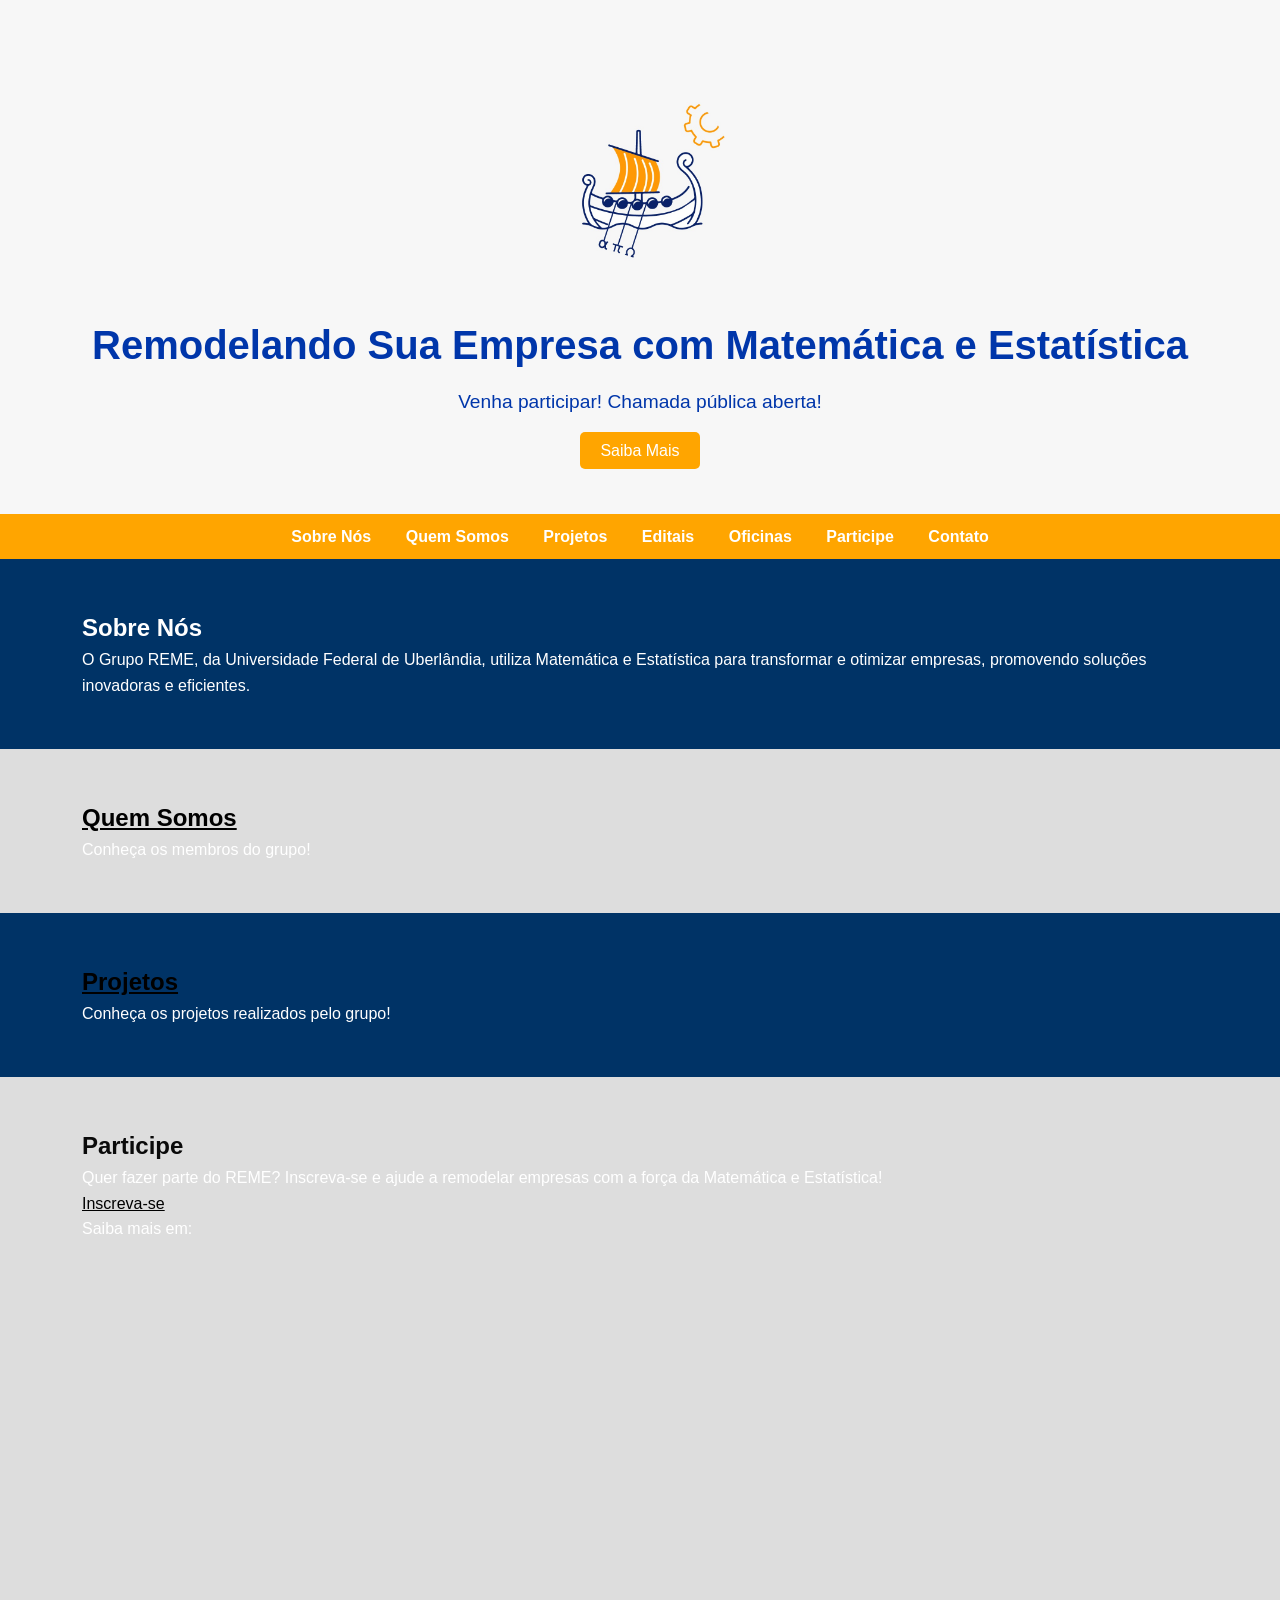
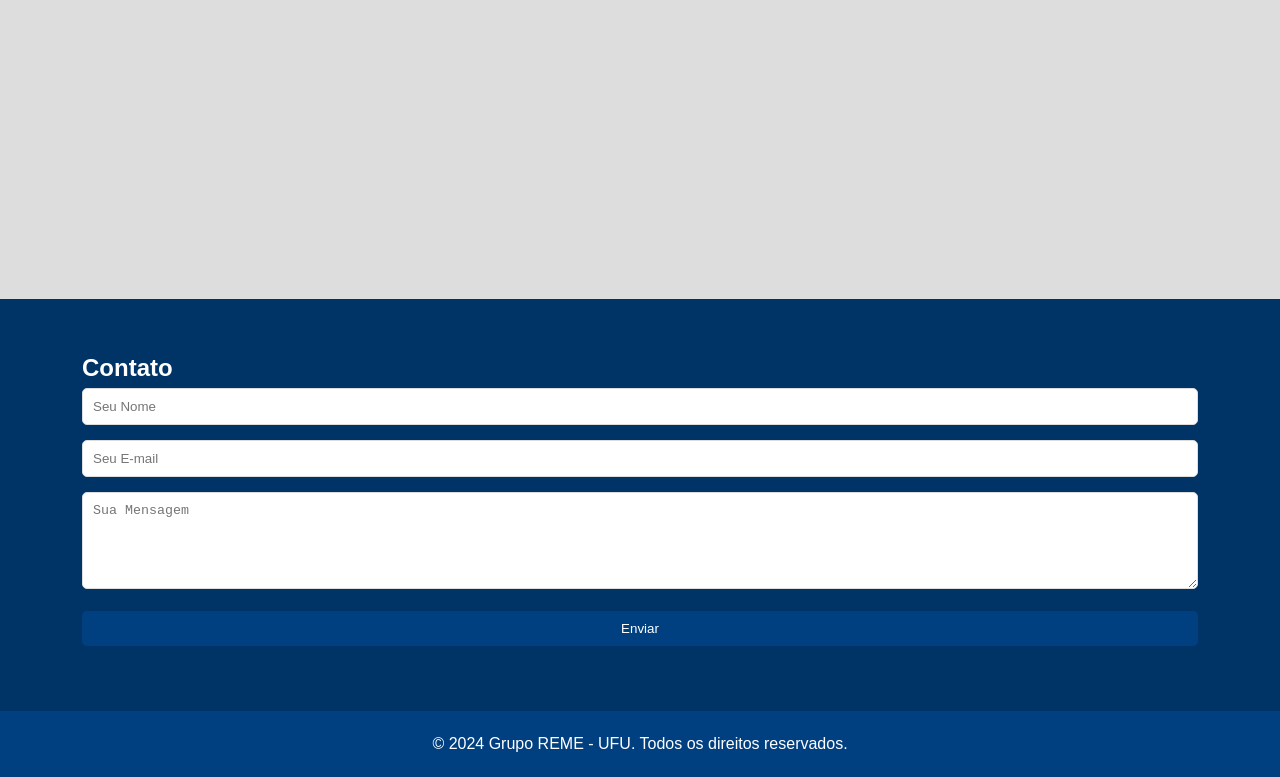
<file: index.html>
<!DOCTYPE html>
<html lang="pt-BR">
<head>
    <meta charset="UTF-8">
    <meta name="viewport" content="width=device-width, initial-scale=1.0">
    <title>Grupo REME - UFU</title>
    <link rel="stylesheet" href="css/styles.css">
</head>
<body>
    <header class="hero">
        <div class="container">
            <img src="logo.jpeg" alt="Logo do Grupo REME" class="logo">
            <h1>Remodelando Sua Empresa com Matemática e Estatística</h1>
            <p>Venha participar! Chamada pública aberta!</p>
            <a href="#sobre" class="btn">Saiba Mais</a>
        </div>
    </header>

    <nav class="navbar">
        <ul>
            <li><a href="#sobre">Sobre Nós</a></li>
            <li><a href="quemsomos.html">Quem Somos</a></li>
            <li><a href="projetos.html">Projetos</a></li>
            <li><a href="editais.html">Editais</a></li>
            <li><a href="oficinas.html">Oficinas</a></li>
            <li><a href="#participe">Participe</a></li>
            <li><a href="#contato">Contato</a></li>
        </ul>
    </nav>

    <main>
        <section id="sobre" class="section">
            <div class="container">
                <h2>Sobre Nós</h2>
                <p>O Grupo REME, da Universidade Federal de Uberlândia, utiliza Matemática e Estatística para transformar e otimizar empresas, promovendo soluções inovadoras e eficientes.</p>
            </div>
        </section>

        <section id="QuemSomos" class="section bg-light">
            <div class="container">
                <h2><a href ="quemsomos.html" class="btn">Quem Somos</a></h2>
                <p>Conheça os membros do grupo!</p>
            </div>
        </section>

        <section id="projetos" class="section">
            <div class="container">
                <h2><a href="projetos.html">Projetos</a></h2>
                <p>Conheça os projetos realizados pelo grupo!</p>
            </div>
        </section>

        <section id="participe" class="section bg-light">
            <div class="container">
                <h2>Participe</h2>
                <p>Quer fazer parte do REME? Inscreva-se e ajude a remodelar empresas com a força da Matemática e Estatística!</p>
                <a href="https://www.ime.ufu.br/acontece/2024-09-chamada-publica-convite-para-captacao-de-parcerias-para-a-realizacao-das-acoes-do"     
                class="btn">Inscreva-se</a>
                <p>Saiba mais em:</p>
                <p><iframe src="https://heyzine.com/flip-book/81f67f6c1c.html"></iframe></p>
            </div>
        </section>

        <section id="contato" class="section">
            <div class="container">
                <h2>Contato</h2>
                <form action="#" method="post" class="form">
                    <input type="text" name="nome" placeholder="Seu Nome" required>
                    <input type="email" name="email" placeholder="Seu E-mail" required>
                    <textarea name="mensagem" rows="5" placeholder="Sua Mensagem" required></textarea>
                    <button type="submit" class="btn">Enviar</button>
                </form>
            </div>
        </section>
    </main>

    <footer class="footer">
        <p>&copy; 2024 Grupo REME - UFU. Todos os direitos reservados.</p>
    </footer>
</body>
</html>
</file>
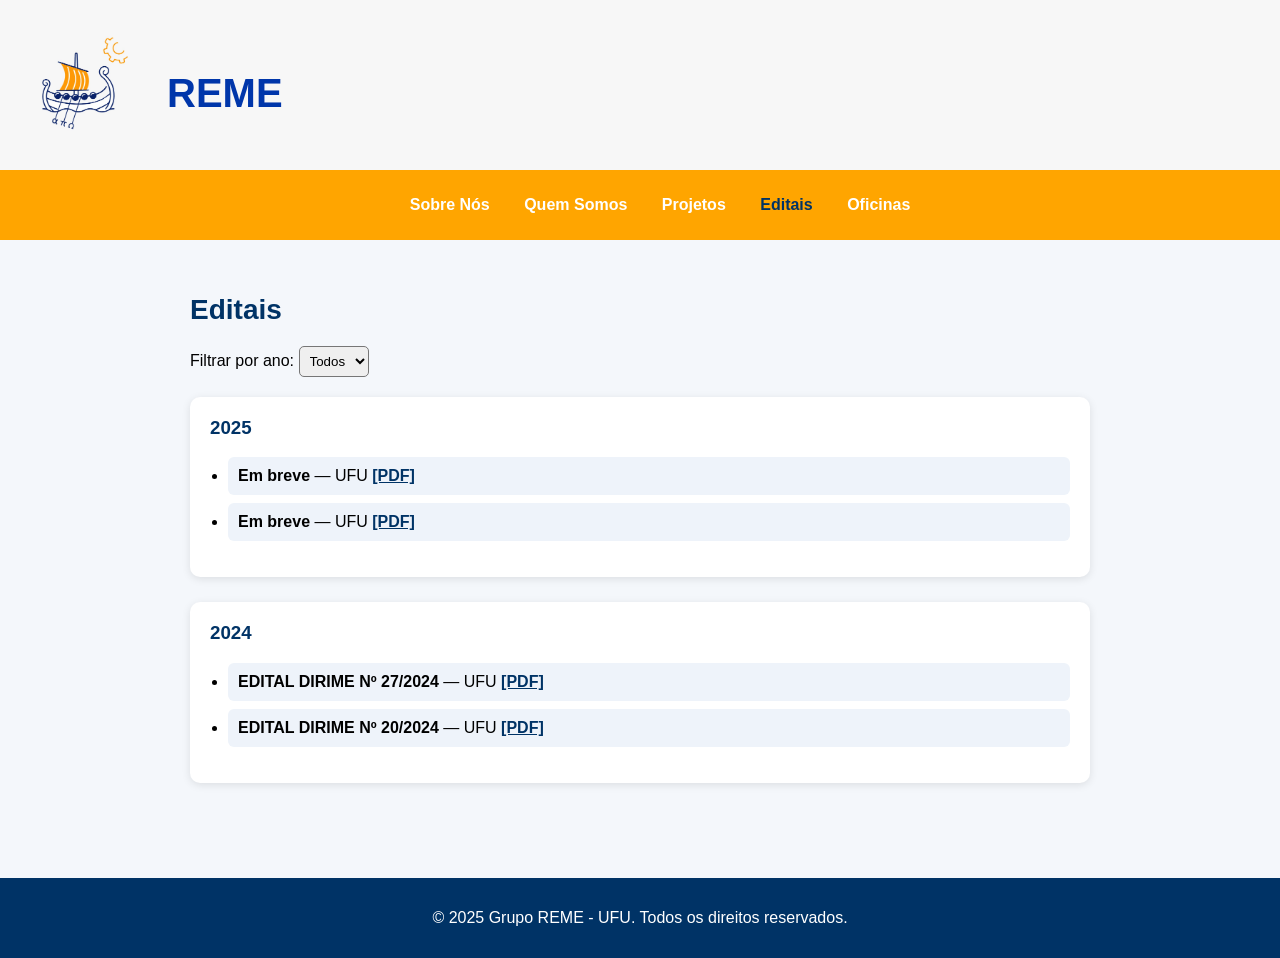
<file: editais.html>
<!DOCTYPE html>
<html lang="pt-BR">
<head>
    <meta charset="UTF-8">
    <meta name="viewport" content="width=device-width, initial-scale=1.0">
    <title>Editais</title>
    <link rel="stylesheet" href="css/style-editais.css">
</head>
<body>
    <header class="hero">
        <div class="container">
            <img src="logo.jpeg" alt="Logo do Grupo REME" class="logo">
            <div>
                <h1>REME</h1>
            </div>
        </div>
    </header>

    
    <nav class="navbar">
        <ul>
            <li><a href="index.html">Sobre Nós</a></li>         <!-- arquivo separado -->
            <li><a href="quemsomos.html">Quem Somos</a></li>
            <li><a href="projetos.html" >Projetos</a></li>
            <li><a href="editais.html"style="color:#003366;">Editais</a></li>
            <li><a href="oficinas.html">Oficinas</a></li>
        </ul>
    </nav>

    <!-- MAIN -->
    <main class="content">

        <h2 class="section-title">Editais</h2>

        <!-- FILTRO -->
        <div class="filter-box">
            <label>Filtrar por ano:</label>
            <select id="filter-year">
                <option value="all">Todos</option>
                <option value="2025">2025</option>
                <option value="2024">2024</option>
            </select>
        </div>

        <div class="editais-container">

            <!-- 2025 -->
            <div class="year-block">
                <h3 class="year">2025</h3>
                <ul class="edital-list">
                    <li class="edital-card">
                        <strong>Em breve</strong> — UFU  
                        <a href="pdfs/artigo_2025.pdf" target="_blank">[PDF]</a>
                    </li>

                    <li class="edital-card">
                        <strong>Em breve</strong> — UFU  
                        <a href="pdfs/artigo_2025.pdf" target="_blank">[PDF]</a>
                    </li>
                </ul>
            </div>

            <!-- 2024 -->
            <div class="year-block">
                <h3 class="year">2024</h3>
                <ul class="edital-list">
                    <li class="edital-card">
                        <strong>EDITAL DIRIME Nº 27/2024</strong> — UFU  
                        <a href="pdfs/SEI_5977144_Edital_27.pdf" target="_blank">[PDF]</a>
                    </li>

                    <li class="edital-card">
                        <strong>EDITAL DIRIME Nº 20/2024</strong> — UFU  
                        <a href="pdfs/sei_5659221_edital_20.pdf" target="_blank">[PDF]</a>
                    </li>
                </ul>
            </div>

        </div>
    </main>

    <!-- FOOTER -->
    <footer class="footer">
        <p>&copy; 2025 Grupo REME - UFU. Todos os direitos reservados.</p>
    </footer>


    <!-- SCRIPT DO FILTRO -->
    <script>
        document.getElementById('filter-year').addEventListener('change', function() {
            const year = this.value;
            const blocks = document.querySelectorAll('.year-block');

            blocks.forEach(block => {
                const blockYear = block.querySelector('.year').textContent.trim();
                block.style.display = (year === "all" || year === blockYear) ? "block" : "none";
            });
        });
    </script>

</body>
</html>
</file>
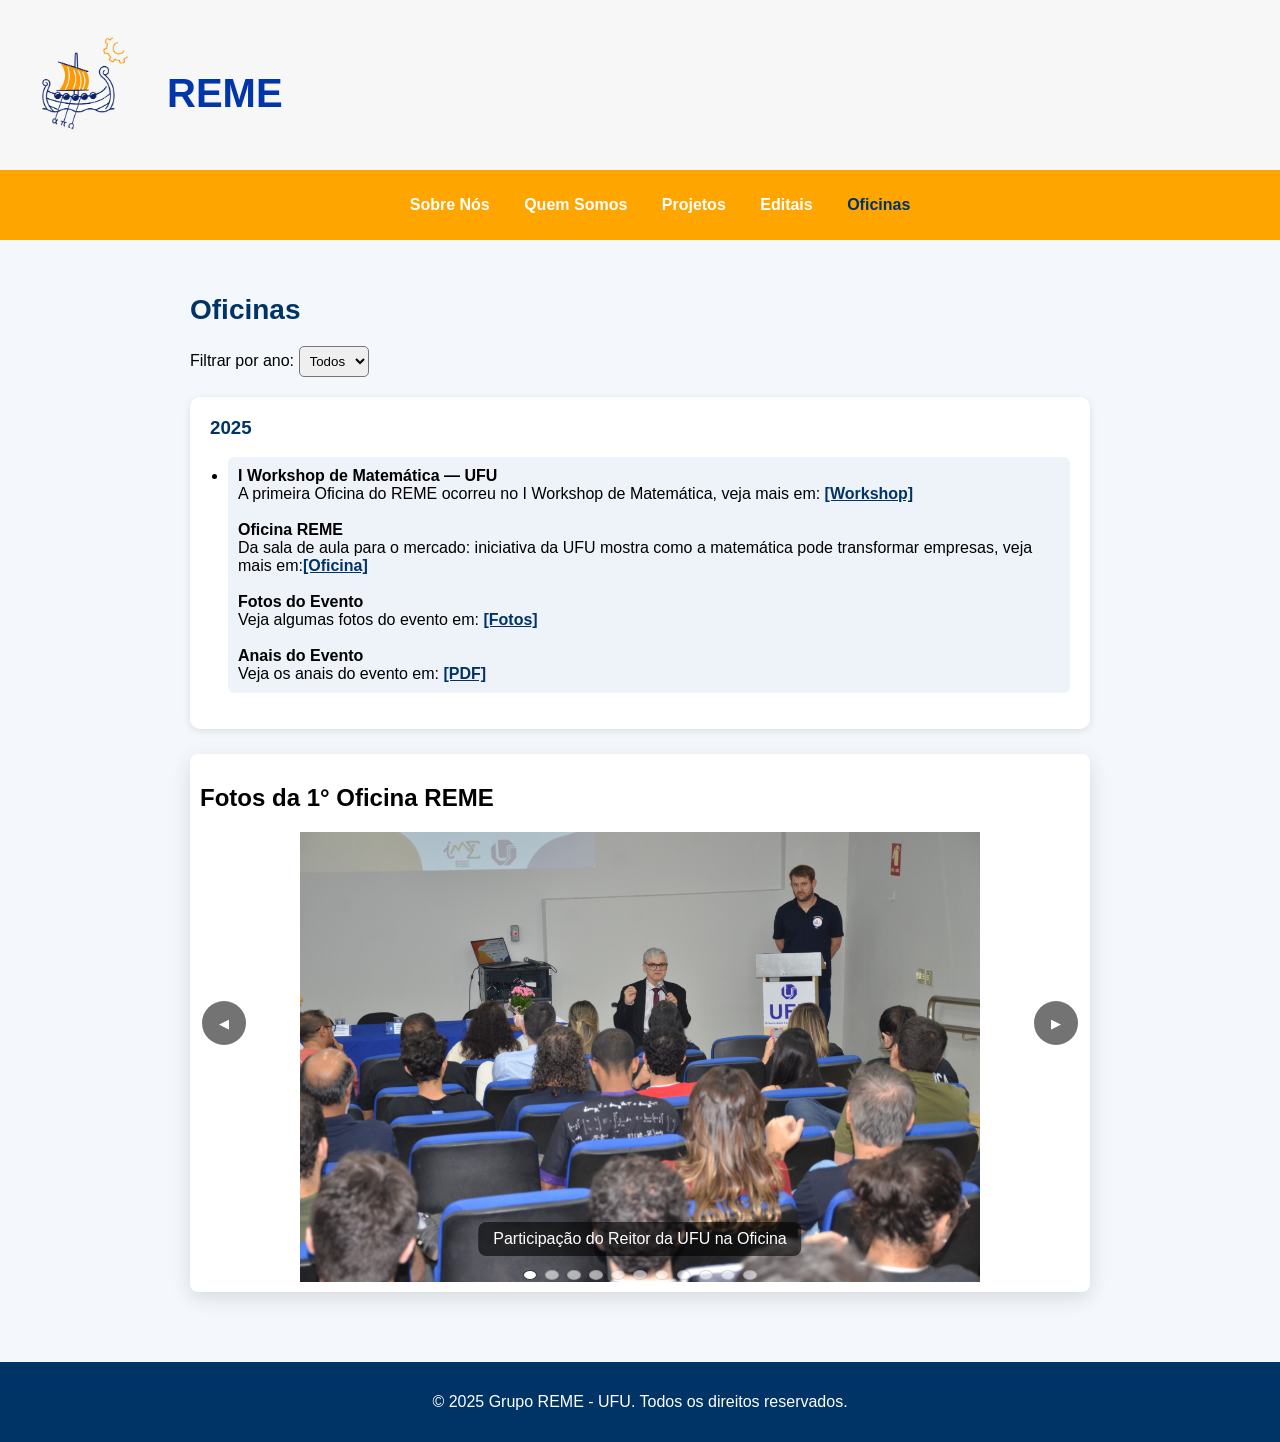
<file: oficinas.html>
<!DOCTYPE html>
<html lang="pt-BR">
<head>
    <meta charset="UTF-8">
    <meta name="viewport" content="width=device-width, initial-scale=1.0">
    <title>Editais</title>
    <link rel="stylesheet" href="css/style-editais.css">
</head>
<body>
    <header class="hero">
        <div class="container">
            <img src="logo.jpeg" alt="Logo do Grupo REME" class="logo">
            <div>
                <h1>REME</h1>
            </div>
        </div>
    </header>

    
    <nav class="navbar">
        <ul>
            <li><a href="index.html">Sobre Nós</a></li>         <!-- arquivo separado -->
            <li><a href="quemsomos.html">Quem Somos</a></li>
            <li><a href="projetos.html" >Projetos</a></li>
            <li><a href="editais.html">Editais</a></li>
            <li><a href="oficinas.html"style="color:#003366;">Oficinas</a></li>
        </ul>
    </nav>

    <!-- MAIN -->
    <main class="content">

        <h2 class="section-title">Oficinas</h2>

        <!-- FILTRO -->
        <div class="filter-box">
            <label>Filtrar por ano:</label>
            <select id="filter-year">
                <option value="all">Todos</option>
                <option value="2025">2025</option>
                <option value="2024">2024</option>
            </select>
        </div>

        <div class="editais-container">

            <!-- 2025 -->
            <div class="year-block">
                <h3 class="year">2025</h3>
                <ul class="edital-list">
                    <li class="edital-card">
                        <strong>I Workshop de Matemática — UFU</strong><br>
                        A primeira Oficina do REME ocorreu no I Workshop de Matemática, veja mais em: <a href="https://eventos.ufu.br/ime/wm" target="_blank">[Workshop]</a><br><br>
                        <strong>Oficina REME</strong> <br>
                        Da sala de aula para o mercado: iniciativa da UFU mostra como a matemática pode transformar empresas, veja mais em:<a href="https://comunica.ufu.br/noticias/2025/08/da-sala-de-aula-para-o-mercado-iniciativa-da-ufu-mostra-como-matematica-pode">[Oficina]
                        </a> <br><br>
                        <strong>Fotos do Evento</strong><br>
                        Veja algumas fotos do evento em: <a href="https://comunica.ufu.br/ufu-em-imagens/2025/08/1deg-workshop-de-matematica-da-ufu">[Fotos]</a> <br><br>
                        <strong>Anais do Evento</strong><br>
                        Veja os anais do evento em: <a href="pdfs/anais_workshop_matematica_2025.pdf" target="_blank">[PDF]</a>
                    </li>

                    <!-- <li class="edital-card">
                        <strong>Em breve</strong> — UFU  
                        <a href="pdfs/artigo_2025.pdf" target="_blank">[PDF]</a>
                    </li> -->
                </ul>
            </div>

            <!-- 2024 -->
            <!-- <div class="year-block">
                <h3 class="year">2024</h3>
                <ul class="edital-list">
                    <li class="edital-card">
                        <strong>Em breve</strong> — UFU  
                        <a href="pdfs/artigo_2025.pdf" target="_blank">[PDF]</a>
                    </li>

                    <li class="edital-card">
                        <strong>Em breve</strong> — UFU  
                        <a href="pdfs/artigo_2025.pdf" target="_blank">[PDF]</a>
                    </li>
                </ul>
            </div> -->

            <div class="carousel" id="carousel">
            <h2>Fotos da 1° Oficina REME</h2>
        <div class="slides" id="slides">
            <!-- Troque as imagens abaixo pelos seus arquivos -->
            <div class="slide"><img src="imgworkshop/DSC_5380.JPG" alt="Imagem 3"><p class="caption">Participação do Reitor da UFU na Oficina</p></div>
            <div class="slide"><img src="imgworkshop/DSC_5383.JPG" alt="Imagem 4"><p class="caption">Apresentação do desafio para os participantes</p></div>
            <div class="slide"><img src="imgworkshop/DSC_5388.JPG" alt="Imagem 1"><p class="caption">Alguns membros da banca avaliadora da 1° etapa do desafio</p></div>
            <div class="slide"><img src="imgworkshop/DSC_5403.JPG" alt="Imagem 2"><p class="caption">Dupla "Vai com Bayer" qualificada para as finais</p></div>
            <div class="slide"><img src="imgworkshop/DSC_5408.JPG" alt="Imagem 5"><p class="caption">Dupla "Deep Layer" qualificada para as finais</p></div>
            <div class="slide"><img src="imgworkshop/DSC_5437.JPG" alt="Imagem 6"><p class="caption">Dupla "" qualificada para as finais</p></div>
            <div class="slide"><img src="imgworkshop/DSC_5410.JPG" alt="Imagem 7"><p class="caption">Apresentação da dupla "" nas finais</p></div>
            <div class="slide"><img src="imgworkshop/DSC_5407.JPG" alt="Imagem 8"><p class="caption">Apresentação da dupla "Deep Layer" nas finais</p></div>
            <div class="slide"><img src="imgworkshop/DSC_5443.JPG" alt="Imagem 9"><p class="caption">Apresentação da dupla "" nas finais</p></div>
            <div class="slide"><img src="imgworkshop/DSC_5447.JPG" alt="Imagem 10"><p class="caption">Menbros da banca avaliadora da etapa final</p></div>
            <div class="slide"><img src="imgworkshop/fotoVictorFernanda.jfif" alt="Imagem 11"><p class="caption">Dupla vencedora da 1ª Oficina REME 2025</p></div>
        </div>

        <button class="btn btn-left" id="prev" aria-label="Anterior">◀</button>
        <button class="btn btn-right" id="next" aria-label="Próximo">▶</button>

        <div class="dots" id="dots"></div>
        </div>

        </div>

        
    </main>

    <!-- FOOTER -->
    <footer class="footer">
        <p>&copy; 2025 Grupo REME - UFU. Todos os direitos reservados.</p>
    </footer>


    <!-- SCRIPT DO FILTRO -->
    <script>
        document.getElementById('filter-year').addEventListener('change', function() {
            const year = this.value;
            const blocks = document.querySelectorAll('.year-block');

            blocks.forEach(block => {
                const blockYear = block.querySelector('.year').textContent.trim();
                block.style.display = (year === "all" || year === blockYear) ? "block" : "none";
            });
        });
    </script>
    
    <!-- SCRIPT DO CARROSSEL -->
     <script>
        (function(){
        const slidesEl = document.getElementById('slides');
        const slides = Array.from(slidesEl.querySelectorAll('.slide'));
        const prevBtn = document.getElementById('prev');
        const nextBtn = document.getElementById('next');
        const dotsContainer = document.getElementById('dots');
        let index = 0;
        const total = slides.length;

        // criar dots
        const dots = [];
        for(let i=0;i<total;i++){
            const d = document.createElement('button');
            d.className = 'dot';
            d.setAttribute('aria-label','Ir para slide ' + (i+1));
            d.addEventListener('click', ()=> goTo(i));
            dotsContainer.appendChild(d);
            dots.push(d);
        }

        function update(){
            slidesEl.style.transform = `translateX(-${index * 100}%)`;
            dots.forEach((d,i)=> d.classList.toggle('active', i===index));
        }

        function next(){
            index = (index + 1) % total;
            update();
        }
        function prev(){
            index = (index - 1 + total) % total;
            update();
        }
        function goTo(i){
            index = ((i % total)+total)%total;
            update();
        }

        // eventos
        nextBtn.addEventListener('click', next);
        prevBtn.addEventListener('click', prev);

        // teclas ← e →
        document.addEventListener('keydown', (e)=>{
            if(e.key === 'ArrowLeft') prev();
            if(e.key === 'ArrowRight') next();
        });

        // opcional: autoplay (comente se não quiser)
        let autoplayInterval = null;
        function startAutoplay(){
            autoplayInterval = setInterval(next, 10000); // muda a cada 4s
        }
        function stopAutoplay(){
            clearInterval(autoplayInterval);
            autoplayInterval = null;
        }
        // começa autoplay e pausa ao passar mouse
        startAutoplay();
        const carousel = document.getElementById('carousel');
        carousel.addEventListener('mouseenter', stopAutoplay);
        carousel.addEventListener('mouseleave', startAutoplay);

        // inicializa
        update();

        // (Opcional) suporte a swipe em telas touch:
        let startX = 0;
        slidesEl.addEventListener('touchstart', e => startX = e.touches[0].clientX);
        slidesEl.addEventListener('touchend', e => {
            const dx = e.changedTouches[0].clientX - startX;
            if(Math.abs(dx) > 40) dx < 0 ? next() : prev();
        });

        })();
        </script>

</body>
</html>
</file>
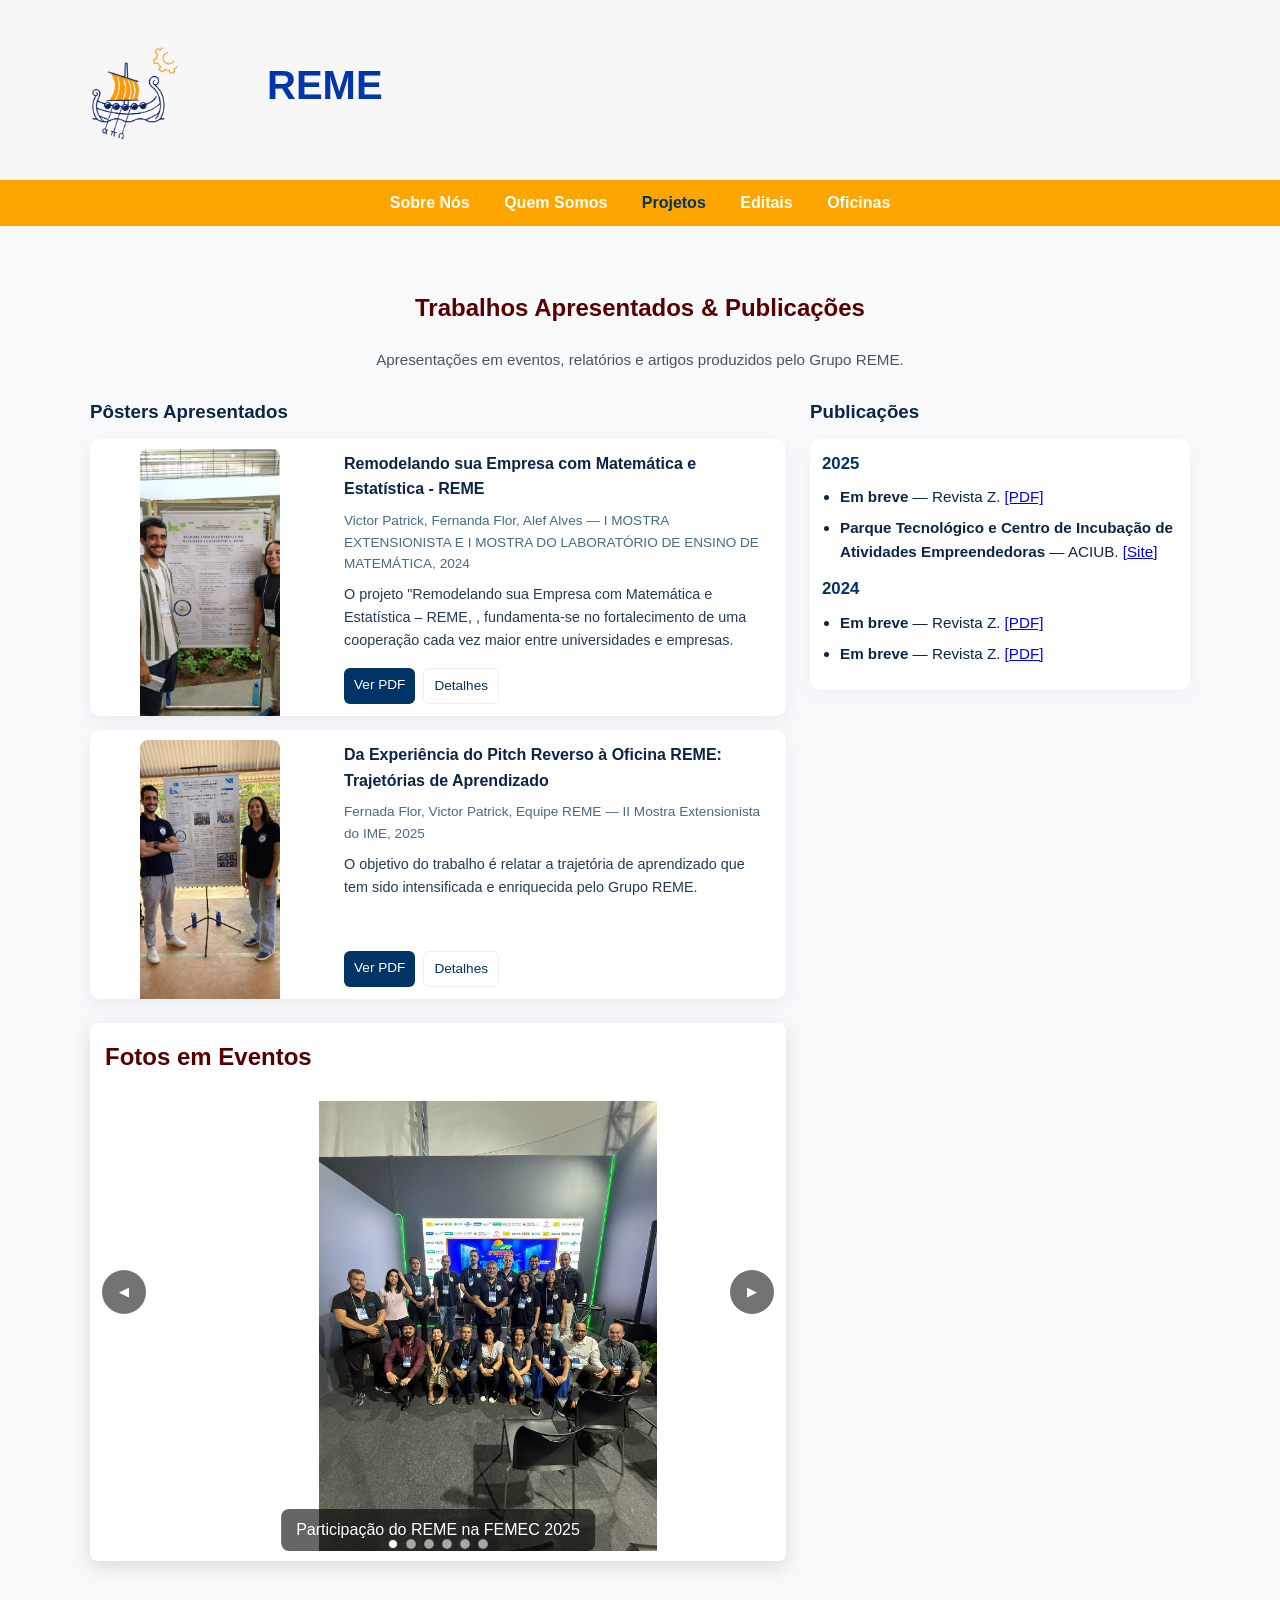
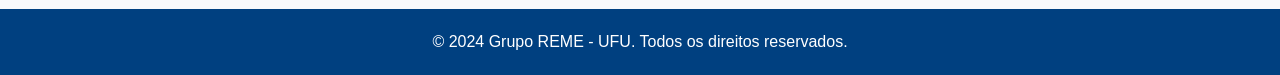
<file: projetos.html>
<!DOCTYPE html>
<html lang="pt-BR">
<head>
    <meta charset="UTF-8">
    <meta name="viewport" content="width=device-width, initial-scale=1.0">
    <title>Quem Somos</title>
    <link rel="stylesheet" href="css/styleprojetos.css">
</head>
<body>
    <header class="hero">
        <div class="container">
            <img src="logo.jpeg" alt="Logo do Grupo REME" class="logo">
            <div>
                <h1>REME</h1>
            </div>
        </div>
    </header>

    
    <nav class="navbar">
        <ul>
            <li><a href="index.html">Sobre Nós</a></li>         <!-- arquivo separado -->
            <li><a href="quemsomos.html">Quem Somos</a></li>
            <li><a href="projetos.html" style="color:#003366;">Projetos</a></li>
            <li><a href="editais.html">Editais</a></li>
            <li><a href="oficinas.html">Oficinas</a></li>
        </ul>
    </nav


    <main>
        <!-- Seção: Trabalhos Apresentados & Publicações -->
        <section id="publicacoes" class="section-publicacoes">
        <div class="container">
            <header class="section-header">
            <h2>Trabalhos Apresentados & Publicações</h2>
            <p class="subtitle">Apresentações em eventos, relatórios e artigos produzidos pelo Grupo REME.</p>
            </header>

            <div class="pub-grid">
            <!-- Coluna 1: Trabalhos apresentados (cards) -->
            <div class="pub-col">
                <h3>Pôsters Apresentados</h3>
                <div class="cards">
                <!-- Exemplo de card (repita para cada trabalho) -->
                <article class="card">
                    <img src="img/poster1.jpeg" alt="thumb" class="card-thumb">
                    <div class="card-body">
                    <h4 class="card-title">Remodelando sua Empresa com Matemática e Estatística - REME</h4>
                    <p class="card-meta">Victor Patrick, Fernanda Flor, Alef Alves — I MOSTRA EXTENSIONISTA E I MOSTRA DO LABORATÓRIO DE ENSINO DE MATEMÁTICA, 2024</p>
                    <p class="card-desc">O projeto "Remodelando sua Empresa com Matemática e Estatística – REME, , fundamenta-se no fortalecimento de uma cooperação cada vez maior entre
                    universidades e empresas.</p>
                    <div class="card-actions">
                        <a class="btn-small" href="pdfs/reme1.pdf" target="_blank" rel="noopener">Ver PDF</a>
                        <a class="btn-small ghost" href="https://eventos.ufu.br/ime/extensaolemime/2024/12">Detalhes</a>
                    </div>
                    </div>
                </article>

                <article class="card">
                    <img src="img/poster2.jpeg" alt="thumb" class="card-thumb">
                    <div class="card-body">
                    <h4 class="card-title">Da Experiência do Pitch Reverso à Oficina REME:
                    Trajetórias de Aprendizado</h4>
                    <p class="card-meta">Fernada Flor, Victor Patrick, Equipe REME — II Mostra Extensionista do IME, 2025</p>
                    <p class="card-desc">O objetivo do trabalho é relatar a
                    trajetória de aprendizado que tem sido intensificada e enriquecida pelo Grupo REME.</p>
                    <div class="card-actions">
                        <a class="btn-small" href="pdfs/reme2.pdf" target="_blank" rel="noopener">Ver PDF</a>
                        <a class="btn-small ghost" href="https://eventos.ufu.br/mostraextensaoime">Detalhes</a>
                    </div>
                    </div>
                </article>

                <!-- adicione mais cards conforme necessário -->
                </div>
            </div>

            <!-- Coluna 2: Publicações / lista por ano -->
            <div class="pub-col">
                <h3>Publicações</h3>

                <div class="pub-list">
                <div class="year-block">
                    <h4 class="year">2025</h4>
                    <ul>
                    <li>
                        <strong>Em breve</strong> — Revista Z. 
                        <a href="pdfs/artigo_2025.pdf" target="_blank" rel="noopener">[PDF]</a>
                    </li>
                    <li>
                        <strong>Parque Tecnológico e Centro de Incubação de Atividades Empreendedoras</strong> — ACIUB. 
                        <a href="http://www.ciaem.ufu.br/grupo-reme-remodelando-sua-empresa-com-matematica-e-estatistica" target="_blank" rel="noopener">[Site]</a>
                    </li>
                    </ul>
                </div>

                <div class="year-block">
                    <h4 class="year">2024</h4>
                    <ul>
                    <li>
                        <strong>Em breve</strong> — Revista Z. 
                        <a href="pdfs/artigo_2025.pdf" target="_blank" rel="noopener">[PDF]</a>
                    </li>
                    <li>
                        <strong>Em breve</strong> — Revista Z. 
                        <a href="pdfs/artigo_2025.pdf" target="_blank" rel="noopener">[PDF]</a>
                    </li>
                    </ul>
                </div>

                <!-- mais anos -->
                </div>

                <!-- pequeno filtro por ano (opcional, simples) -->
                <!-- <div class="year-filter">
                <label for="filter-year">Filtrar por ano:</label>
                <select id="filter-year">
                    <option value="all">Todos</option>
                    <option value="2025">2025</option>
                    <option value="2024">2024</option> -->
                    <!-- adicione opções conforme necessário -->
                <!-- </select>
                </div> -->

            </div> <!-- fim pub-col -->


        <div class="carousel" id="carousel">
            <h2>Fotos em Eventos</h2>
        <div class="slides" id="slides">
            <!-- Troque as imagens abaixo pelos seus arquivos -->
            <div class="slide"><img src="img/f3.jpeg" alt="Imagem 3"><p class="caption">Participação do REME na FEMEC 2025</p></div>
            <div class="slide"><img src="img/f4.jpeg" alt="Imagem 4"><p class="caption">Participação do REME em FEMEC 2025</p></div>
            <div class="slide"><img src="img/f1.jpeg" alt="Imagem 1"><p class="caption">Participação do REME no Collab inovação 2025</p></div>
            <div class="slide"><img src="img/f2.jpeg" alt="Imagem 2"><p class="caption">Participação do REME no Collab inovação 2025</p></div>
            <div class="slide"><img src="img/f5.jpeg" alt="Imagem 5"><p class="caption">II Mostra Extensionista do IME</p></div>
            <div class="slide"><img src="img/f6.jpeg" alt="Imagem 6"><p class="caption">Participação do REME no Uberlândia Summit</p></div>
        </div>

        <button class="btn btn-left" id="prev" aria-label="Anterior">◀</button>
        <button class="btn btn-right" id="next" aria-label="Próximo">▶</button>

        <div class="dots" id="dots"></div>
        </div>


        </div> <!-- fim pub-grid -->
        </div>
        </section>






        <!--#############################################################################################################################################-->
        <!-- Script filtro -->
        <script>
        (function(){
            const select = document.getElementById('filter-year');
            if(!select) return;
            select.addEventListener('change', function(){
            const year = this.value;
            const blocks = document.querySelectorAll('.year-block');
            blocks.forEach(b => {
                if(year === 'all') {
                b.style.display = '';
                } else {
                b.style.display = b.querySelector('.year').textContent.trim() === year ? '' : 'none';
                }
            });
            });
        })();
        </script>


        <!-- Script Fotos -->
        <script>
        (function(){
        const slidesEl = document.getElementById('slides');
        const slides = Array.from(slidesEl.querySelectorAll('.slide'));
        const prevBtn = document.getElementById('prev');
        const nextBtn = document.getElementById('next');
        const dotsContainer = document.getElementById('dots');
        let index = 0;
        const total = slides.length;

        // criar dots
        const dots = [];
        for(let i=0;i<total;i++){
            const d = document.createElement('button');
            d.className = 'dot';
            d.setAttribute('aria-label','Ir para slide ' + (i+1));
            d.addEventListener('click', ()=> goTo(i));
            dotsContainer.appendChild(d);
            dots.push(d);
        }

        function update(){
            slidesEl.style.transform = `translateX(-${index * 100}%)`;
            dots.forEach((d,i)=> d.classList.toggle('active', i===index));
        }

        function next(){
            index = (index + 1) % total;
            update();
        }
        function prev(){
            index = (index - 1 + total) % total;
            update();
        }
        function goTo(i){
            index = ((i % total)+total)%total;
            update();
        }

        // eventos
        nextBtn.addEventListener('click', next);
        prevBtn.addEventListener('click', prev);

        // teclas ← e →
        document.addEventListener('keydown', (e)=>{
            if(e.key === 'ArrowLeft') prev();
            if(e.key === 'ArrowRight') next();
        });

        // opcional: autoplay (comente se não quiser)
        let autoplayInterval = null;
        function startAutoplay(){
            autoplayInterval = setInterval(next, 4000); // muda a cada 4s
        }
        function stopAutoplay(){
            clearInterval(autoplayInterval);
            autoplayInterval = null;
        }
        // começa autoplay e pausa ao passar mouse
        startAutoplay();
        const carousel = document.getElementById('carousel');
        carousel.addEventListener('mouseenter', stopAutoplay);
        carousel.addEventListener('mouseleave', startAutoplay);

        // inicializa
        update();

        // (Opcional) suporte a swipe em telas touch:
        let startX = 0;
        slidesEl.addEventListener('touchstart', e => startX = e.touches[0].clientX);
        slidesEl.addEventListener('touchend', e => {
            const dx = e.changedTouches[0].clientX - startX;
            if(Math.abs(dx) > 40) dx < 0 ? next() : prev();
        });

        })();
        </script>

    </main>

    <footer class="footer">
        <p>&copy; 2024 Grupo REME - UFU. Todos os direitos reservados.</p>
    </footer>
</body>
</html>
</file>
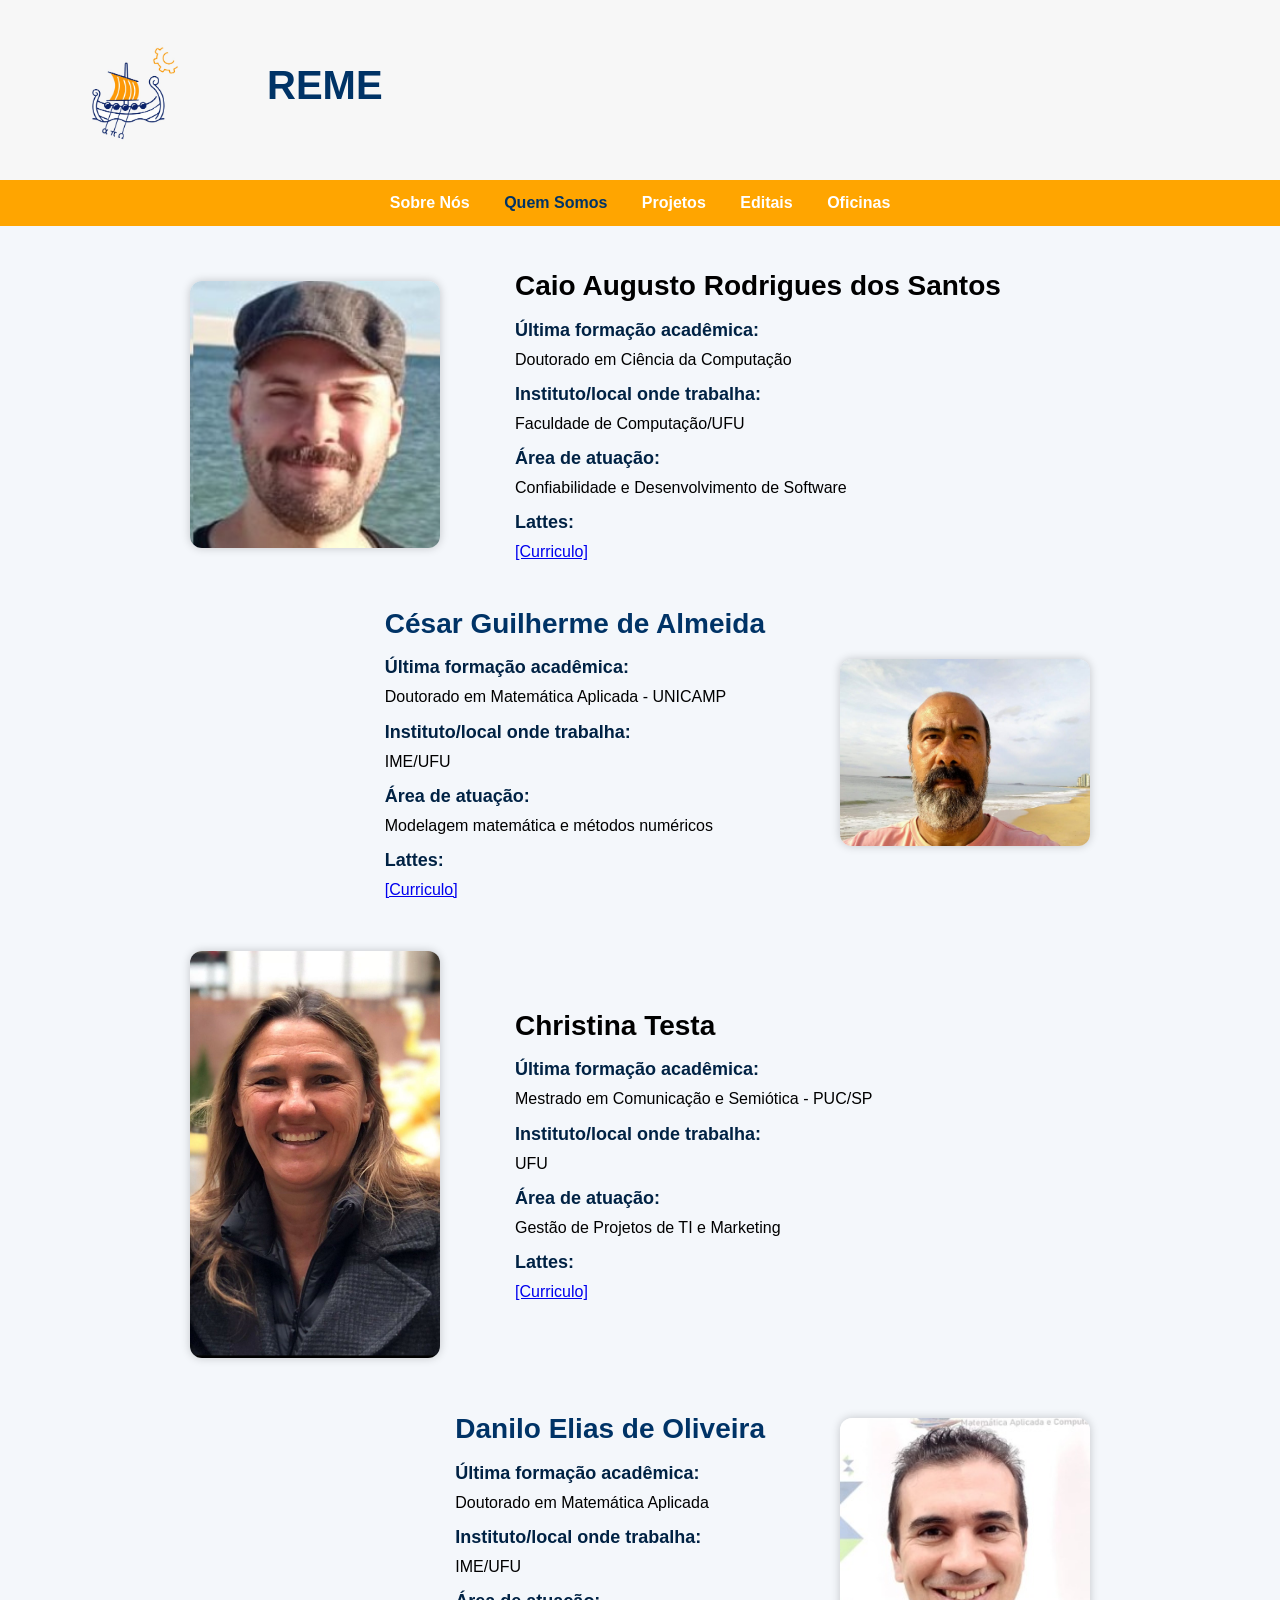
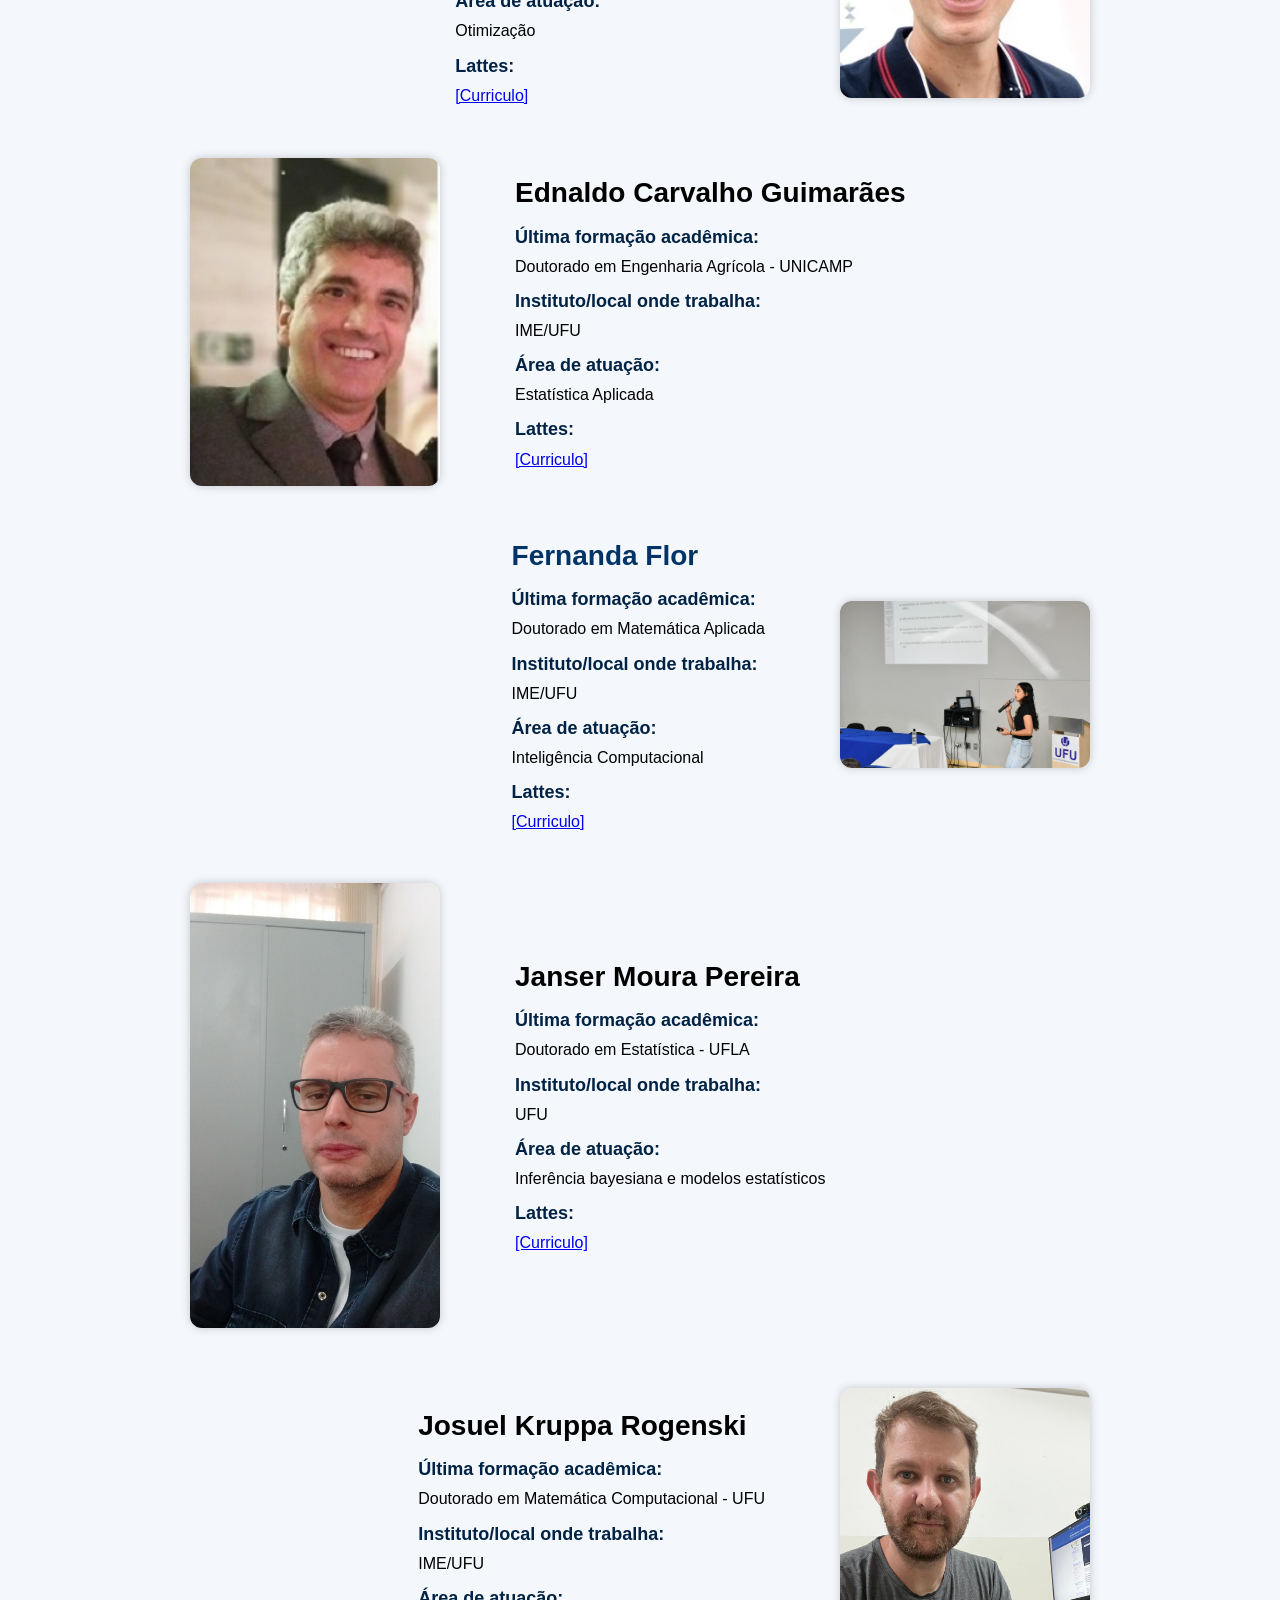
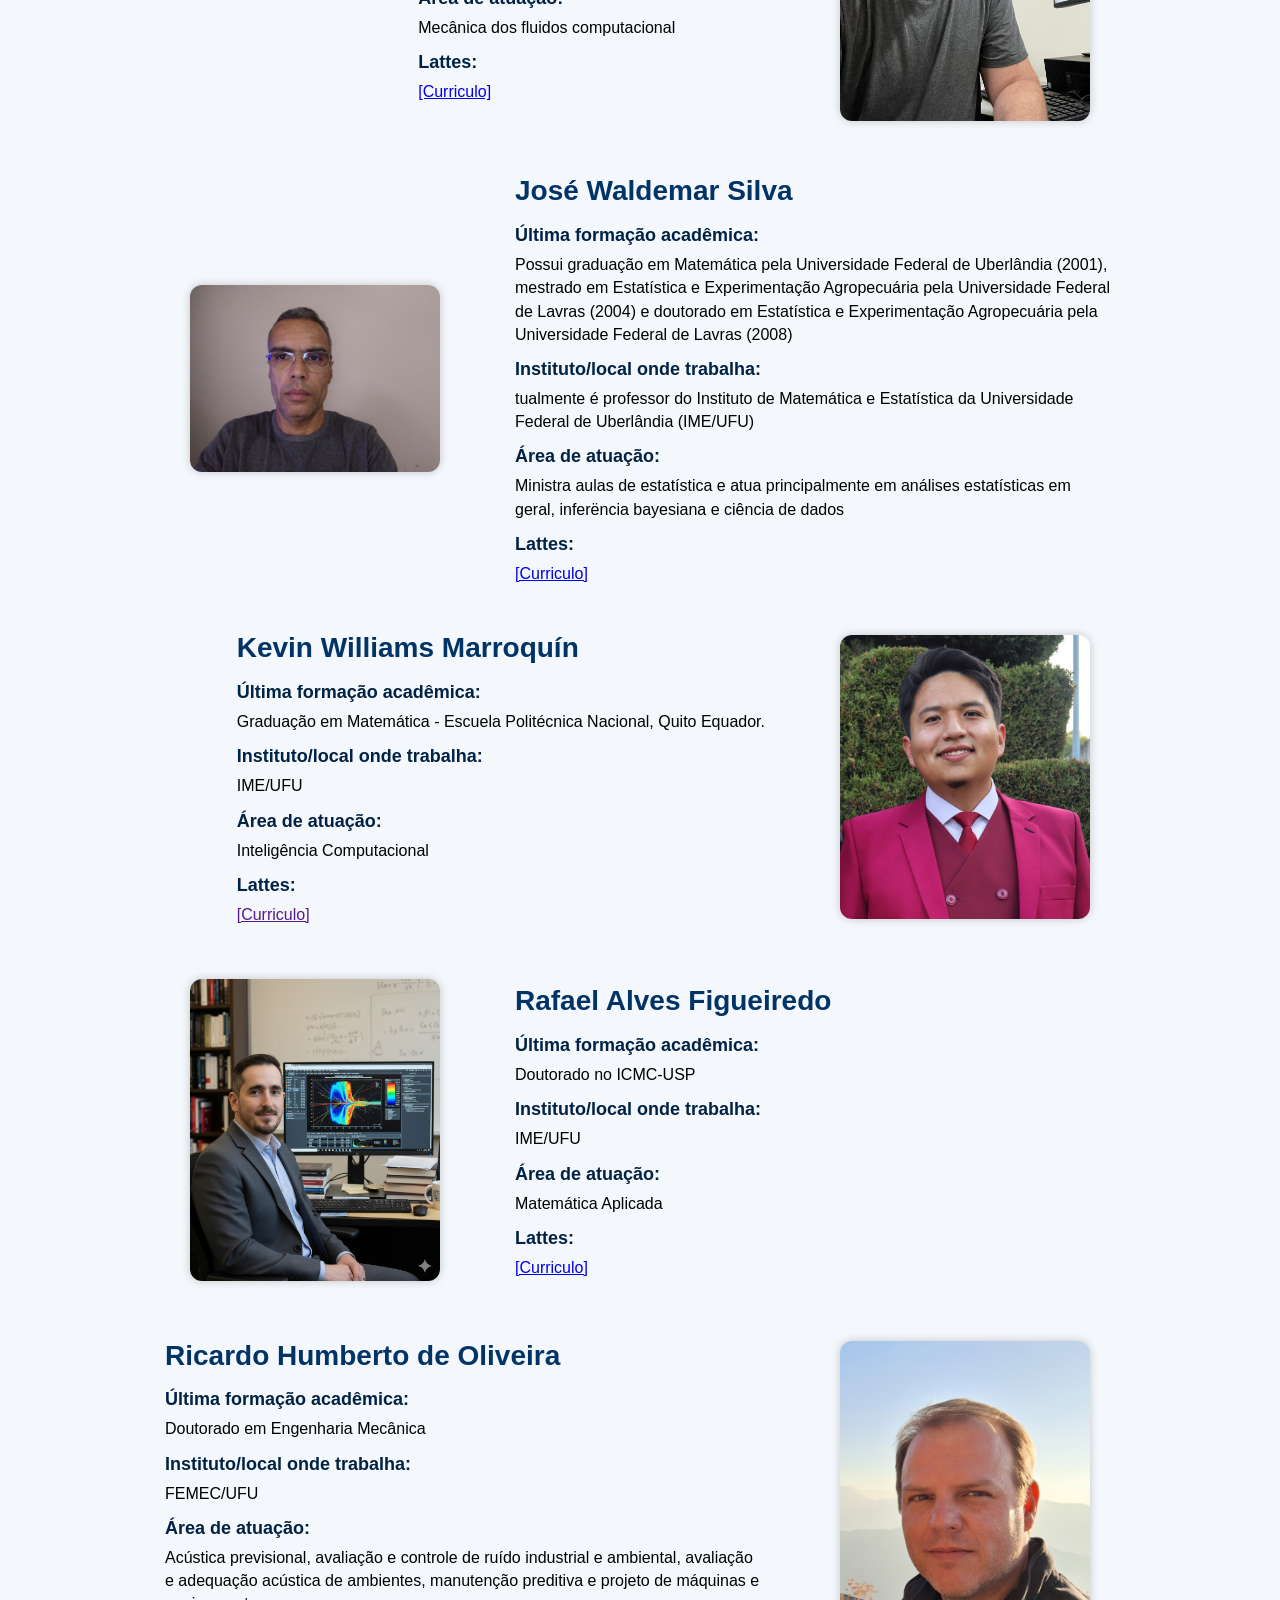
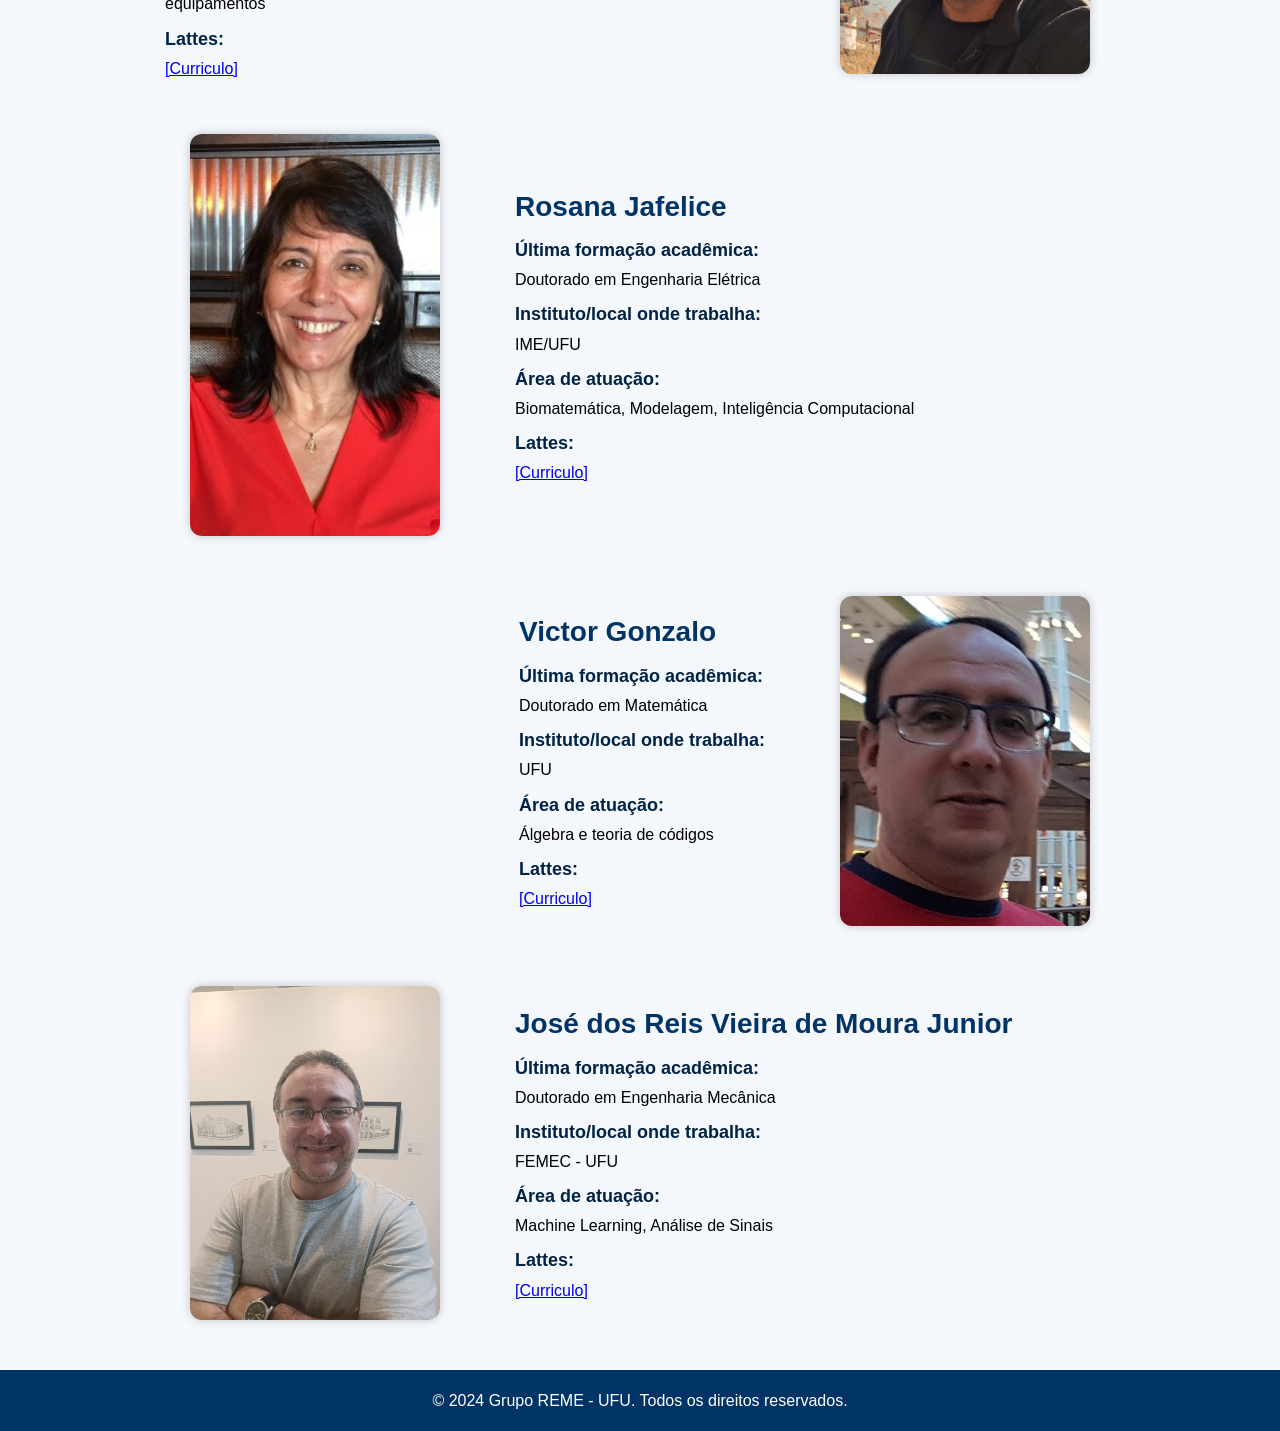
<file: quemsomos.html>
<!DOCTYPE html>
<html lang="pt-BR">
<head>
    <meta charset="UTF-8">
    <meta name="viewport" content="width=device-width, initial-scale=1.0">
    <title>Quem Somos</title>
    <link rel="stylesheet" href="css/styles2.css">
</head>
<body>
    <header class="hero">
        <div class="container">
            <img src="logo.jpeg" alt="Logo do Grupo REME" class="logo">
            <div>
                <h1>REME</h1>
            </div>
        </div>
    </header>

    
    <nav class="navbar">
        <ul>
            <li><a href="index.html">Sobre Nós</a></li>         <!-- arquivo separado -->
            <li><a href="quemsomos.html"style="color:#003366;">Quem Somos</a></li>
            <li><a href="projetos.html" >Projetos</a></li>
            <li><a href="editais.html">Editais</a></li>
            <li><a href="oficinas.html">Oficinas</a></li>
        </ul>
    </nav>

   <main>

    <!-- 1 -->
    <div class="container1 fotos">
        <img src="img/Caio.jpeg" alt="Caio">
        <div class="texto">
            <h1>Caio Augusto Rodrigues dos Santos</h1>
            <h2>Última formação acadêmica:</h2> Doutorado em Ciência da Computação<br>
            <h2>Instituto/local onde trabalha:</h2> Faculdade de Computação/UFU<br>
            <h2>Área de atuação:</h2> Confiabilidade e Desenvolvimento de Software <br>
            <h2>Lattes:</h2> <a href="https://buscatextual.cnpq.br/buscatextual/visualizacv.do?id=K4353309E2&tokenCaptchar=[base64]">[Curriculo]</a>
        </div>
    </div>

    <!-- 2 -->
    <div class="container2 reverse fotos">
        <img src="img/César Guilherme de Almeida.jpeg" alt="César">
        <div class="texto1">
            <h1>César Guilherme de Almeida</h1>
            <h2>Última formação acadêmica:</h2> Doutorado em Matemática Aplicada - UNICAMP<br>
            <h2>Instituto/local onde trabalha:</h2> IME/UFU<br>
            <h2>Área de atuação:</h2> Modelagem matemática e métodos numéricos <br>
            <h2>Lattes:</h2> <a href="https://buscatextual.cnpq.br/buscatextual/visualizacv.do?id=K4727551H9&tokenCaptchar=[base64]">[Curriculo]</a>
        </div>
    </div>

    <!-- 3 -->
    <div class="container1 fotos">
        <img src="img/ChristinaTesta.jpeg" alt="Christina">
        <div class="texto">
            <h1>Christina Testa</h1>
            <h2>Última formação acadêmica:</h2> Mestrado em Comunicação e Semiótica - PUC/SP<br>
            <h2>Instituto/local onde trabalha:</h2> UFU<br>
            <h2>Área de atuação:</h2> Gestão de Projetos de TI e Marketing <br>
            <h2>Lattes:</h2> <a href="https://buscatextual.cnpq.br/buscatextual/visualizacv.do?id=K4462002E5&tokenCaptchar=[base64]">[Curriculo]</a>
        </div>
    </div>

    <!-- 4 -->
    <div class="container2 reverse fotos">
        <img src="img/Danilo Elias de Oliveira.jpeg" alt="Danilo">
        <div class="texto1">
            <h1>Danilo Elias de Oliveira</h1>
            <h2>Última formação acadêmica:</h2> Doutorado em Matemática Aplicada<br>
            <h2>Instituto/local onde trabalha:</h2> IME/UFU<br>
            <h2>Área de atuação:</h2> Otimização<br>
            <h2>Lattes:</h2> <a href="https://buscatextual.cnpq.br/buscatextual/visualizacv.do?id=K4713094U3&tokenCaptchar=[base64]">[Curriculo]</a>
        </div>
    </div>

    <!-- 5 -->
    <div class="container1 fotos">
        <img src="img/EdnaldoCarvalhoGuimarães.jpeg" alt="Ednaldo">
        <div class="texto">
            <h1>Ednaldo Carvalho Guimarães</h1>
            <h2>Última formação acadêmica:</h2> Doutorado em Engenharia Agrícola - UNICAMP<br>
            <h2>Instituto/local onde trabalha:</h2> IME/UFU<br>
            <h2>Área de atuação:</h2> Estatística Aplicada<br>
            <h2>Lattes:</h2> <a href="https://buscatextual.cnpq.br/buscatextual/visualizacv.do?id=K4784576H7&tokenCaptchar=[base64]">[Curriculo]</a>
        </div>
    </div>

    <!-- 6 -->
    <div class="container2 reverse fotos">
        <img src="img/fernanda.jpeg" alt="Fernanda">
        <div class="texto1">
            <h1>Fernanda Flor</h1>
            <h2>Última formação acadêmica:</h2> Doutorado em Matemática Aplicada<br>
            <h2>Instituto/local onde trabalha:</h2> IME/UFU<br>
            <h2>Área de atuação:</h2> Inteligência Computacional<br>
            <h2>Lattes:</h2> <a href="https://buscatextual.cnpq.br/buscatextual/visualizacv.do?id=K8617948Y3&tokenCaptchar=[base64]">[Curriculo]</a>
        </div>
    </div>

    <!-- 7 -->
    <div class="container1 fotos">
        <img src="img/JanserMouraPereira.jpeg" alt="Janser">
        <div class="texto">
            <h1>Janser Moura Pereira</h1>
            <h2>Última formação acadêmica:</h2> Doutorado em Estatística - UFLA<br>
            <h2>Instituto/local onde trabalha:</h2> UFU<br>
            <h2>Área de atuação:</h2> Inferência bayesiana e modelos estatísticos<br>
            <h2>Lattes:</h2> <a href="https://buscatextual.cnpq.br/buscatextual/visualizacv.do?id=K4771893H3&tokenCaptchar=[base64]">[Curriculo]</a>
        </div>
    </div>

    <!-- 8 -->
    <div class="container2 reverse fotos">
        <img src="img/Josuel.jpeg" alt="Josuel">
        <div class="texto">
            <h1>Josuel Kruppa Rogenski</h1>
            <h2>Última formação acadêmica:</h2> Doutorado em Matemática Computacional - UFU<br>
            <h2>Instituto/local onde trabalha:</h2> IME/UFU<br>
            <h2>Área de atuação:</h2> Mecânica dos fluidos computacional<br>
            <h2>Lattes:</h2> <a href="https://buscatextual.cnpq.br/buscatextual/visualizacv.do?id=K4550804T6&tokenCaptchar=[base64]">[Curriculo]</a>
        </div>
    </div>

        <!-- 8.1 -->
    <div class="container2  fotos">
        <img src="img/jose waldemar.jpeg" alt="Waldemar">
        <div class="texto1">
            <h1>José Waldemar Silva</h1>
            <h2>Última formação acadêmica:</h2> Possui graduação em Matemática pela Universidade Federal de Uberlândia (2001), mestrado em Estatística e Experimentação Agropecuária pela Universidade Federal de Lavras (2004) e doutorado em Estatística e Experimentação Agropecuária pela Universidade Federal de Lavras (2008)<br>
            <h2>Instituto/local onde trabalha:</h2> tualmente é professor do Instituto de Matemática e Estatística da Universidade Federal de Uberlândia (IME/UFU)<br>
            <h2>Área de atuação:</h2> Ministra aulas de estatística e atua principalmente em análises estatísticas em geral, inferëncia bayesiana e ciência de dados<br>
            <h2>Lattes:</h2> <a href="https://buscatextual.cnpq.br/buscatextual/visualizacv.do?id=K4764936H2&tokenCaptchar=[base64]">[Curriculo]</a>
        </div>
    </div>

    <div class="container2 reverse fotos">
        <img src="img/kevin.jpeg" alt="Kevin">
        <div class="texto1">
            <h1>Kevin Williams Marroquín</h1>
            <h2>Última formação acadêmica:</h2> Graduação em Matemática - Escuela Politécnica Nacional, Quito Equador.<br>
            <h2>Instituto/local onde trabalha:</h2> IME/UFU<br>
            <h2>Área de atuação:</h2> Inteligência Computacional<br>
            <h2>Lattes:</h2> <a href="">[Curriculo]</a>
        </div>
    </div>

    <!-- 9 -->
    <div class="container1 fotos">
        <img src="img/rafael.jpeg" alt="Rafael">
        <div class="texto1">
            <h1>Rafael Alves Figueiredo</h1>
            <h2>Última formação acadêmica:</h2> Doutorado no ICMC-USP<br>
            <h2>Instituto/local onde trabalha:</h2> IME/UFU<br>
            <h2>Área de atuação:</h2> Matemática Aplicada<br>
            <h2>Lattes:</h2> <a href="https://buscatextual.cnpq.br/buscatextual/visualizacv.do?id=K4245187Z8&tokenCaptchar=[base64]">[Curriculo]</a>
        </div>
    </div>

       <!-- 9 -->
    <div class="container1 reverse fotos">
        <img src="img/Ricardo.jpeg" alt="Ricardo">
        <div class="texto1">
            <h1>Ricardo Humberto de Oliveira</h1>
            <h2>Última formação acadêmica:</h2> Doutorado em Engenharia Mecânica<br>
            <h2>Instituto/local onde trabalha:</h2> FEMEC/UFU<br>
            <h2>Área de atuação:</h2> Acústica previsional, avaliação e controle de ruído industrial e ambiental, avaliação e adequação acústica de ambientes, manutenção preditiva e projeto de máquinas e equipamentos<br>
            <h2>Lattes:</h2> <a href="https://buscatextual.cnpq.br/buscatextual/visualizacv.do?id=K4704699A2&tokenCaptchar=[base64]">[Curriculo]</a>
        </div>
    </div> 

    <!-- 10 -->
    <div class="container2 fotos">
        <img src="img/rosana.jpeg" alt="Rosana">
        <div class="texto1">
            <h1>Rosana Jafelice</h1>
            <h2>Última formação acadêmica:</h2> Doutorado em Engenharia Elétrica<br>
            <h2>Instituto/local onde trabalha:</h2> IME/UFU<br>
            <h2>Área de atuação:</h2> Biomatemática, Modelagem, Inteligência Computacional<br>
            <h2>Lattes:</h2> <a href="https://buscatextual.cnpq.br/buscatextual/visualizacv.do?id=K4771518D2&tokenCaptchar=[base64]">[Curriculo]</a>
        </div>
    </div>

    <!-- 11 -->
    <div class="container1 reverse fotos">
        <img src="img/gonzalo.jpeg" alt="Gonzalo">
        <div class="texto1">
            <h1>Victor Gonzalo</h1>
            <h2>Última formação acadêmica:</h2> Doutorado em Matemática<br>
            <h2>Instituto/local onde trabalha:</h2> UFU<br>
            <h2>Área de atuação:</h2> Álgebra e teoria de códigos<br>
            <h2>Lattes:</h2> <a href="https://buscatextual.cnpq.br/buscatextual/visualizacv.do?id=K4139950U1&tokenCaptchar=[base64]">[Curriculo]</a>
        </div>
    </div>

    <!-- 12 -->
    <div class="container2 fotos">
        <img src="img/zereis.jpeg" alt="Zereis">
        <div class="texto1">
            <h1>José dos Reis Vieira de Moura Junior </h1>
            <h2>Última formação acadêmica:</h2> Doutorado em Engenharia Mecânica<br>
            <h2>Instituto/local onde trabalha:</h2> FEMEC - UFU<br>
            <h2>Área de atuação:</h2> Machine Learning, Análise de Sinais<br>
            <h2>Lattes:</h2> <a href="https://buscatextual.cnpq.br/buscatextual/visualizacv.do?id=K4709568A6&tokenCaptchar=[base64]">[Curriculo]</a>
        </div>
    </div>

</main>

    <footer class="footer">
        <p>&copy; 2024 Grupo REME - UFU. Todos os direitos reservados.</p>
    </footer>
</body>
</html>
</file>
<file: css/styles.css>
/* Reset básico */
* {
    margin: 0;
    padding: 0;
    box-sizing: border-box;
}

body {
    font-family: Arial, sans-serif;
    line-height: 1.6;
    color: #ffffff;
}

.container {
    width: 90%;
    max-width: 1200px;
    margin: 0 auto;
}

/* Hero Section */
.hero {
    background-color: #F7F7F7;
    /* background-image: linear-gradient(to left,#004080 , #408ad3, #FFA500); */
    /* animation: degrade-animado 15s   alternate infinite; */
    color: rgb(0, 54, 170);
    text-align: center;
    padding: 50px 20px;
}

@keyframes degrade-animado {
    0%{
        background-position-x: 0%;
    }
    100%{
        background-position-x: 100%;
    }    
}








.hero .logo {
    width: 250px;
    margin-bottom: 5px;
}

.hero h1 {
    font-size: 2.5rem;
    margin-bottom: 10px;
}

.hero p {
    font-size: 1.2rem;
    margin-bottom: 20px;
}

.hero .btn {
    background-color: #FFA500;
    color: white;
    padding: 10px 20px;
    text-decoration: none;
    font-size: 1rem;
    border-radius: 5px;
}

.hero .btn:hover {
    background-color: #FF8C00;
}

/* Navbar */
.navbar {
    background-color: #FFA500;
    padding: 10px 0;
    text-align: center;
}

.navbar ul {
    list-style: none;
}

.navbar li {
    display: inline;
    margin: 0 15px;
}

.navbar a {
    color: white;
    text-decoration: none;
    font-weight: bold;
    transition: 0.3s;
}

.navbar a:hover,
.navbar a.active {
    color: #003366;
}

/* Sections */
.section {
    padding: 50px 20px;
    background-color: #003366;
}

.bg-light {
    background-color: #ddd;
    
}

.bg-light  h2 {
    color: #0a0a0a;
}


.section:hover{
    background-color:#FF8C00 ;
    transition-duration: 0.5s;
    color: #000000;
}

.section a {
    color: #000000
}

iframe {
      width: 100%;
      height: 600px;
      border: none; /* tira a borda */
    }


/* Form */
.form input, .form textarea, .form button {
    width: 100%;
    margin-bottom: 15px;
    padding: 10px;
    border: 1px solid #ddd;
    border-radius: 5px;
}

.form button {
    background-color: #004080;
    color: white;
    border: none;
    cursor: pointer;
}

.form button:hover {
    background-color: #003366;
}

/* Footer */
.footer {
    text-align: center;
    padding: 20px;
    background-color: #004080;
    color: white;
}
</file>
<file: css/style-editais.css>
body {
    margin: 0;
    font-family: Arial, sans-serif;
    background: #f4f7fb;
}

/* ############################################# Hero Section */
.hero {
    background-color: #F7F7F7;
    /* background-image: linear-gradient(to left,#004080 , #408ad3, #FFA500); */
    /* animation: degrade-animado 15s   alternate infinite; */
    color: rgb(0, 54, 170);
    text-align: center;
    padding: 5px 2px;
}

.hero .container {
  display: flex;               /* Coloca imagem e texto lado a lado */
  align-items: center;         /* Centraliza verticalmente */
  justify-content: flex-start; /* Mantém o texto à direita da imagem */
  gap: 15px;                   /* Espaço entre a imagem e o texto */
}


.hero .logo {
    width: 150px;
    margin-bottom: 10px;
}

.hero h1 {
    font-size: 2.5rem;
    margin-bottom: 10px;
}

/* #############################################    TEXTO */
.texto {
    font-size: 18px;
    line-height: 1.5;
    color: #ffffff;
}
.texto h1{
    color: #000000;
}



/* #############################################    NAVBAR */
.navbar {
    background-color: #FFA500;
    padding: 10px 0;
    text-align: center;
}

.navbar ul {
    list-style: none;
}

.navbar li {
    display: inline;
    margin: 0 15px;
}

.navbar a {
    text-decoration: none;
    color: white;
    font-weight: bold;
    transition: 0.3s;
}

.navbar a:hover,
.navbar a.active {
    color: #003366;
}

/* MAIN */
.content {
    max-width: 900px;
    margin: auto;
    padding: 30px;
}

.section-title {
    font-size: 28px;
    color: #003366;
    margin-bottom: 20px;
}

/* FILTRO */
.filter-box {
    margin-bottom: 20px;
}

#filter-year {
    padding: 6px;
    border-radius: 5px;
}

/* EDITAIS */
.year-block {
    margin-bottom: 25px;
    background: white;
    padding: 20px;
    border-radius: 10px;
    box-shadow: 0 2px 8px rgba(0,0,0,0.1);
}

.year {
    margin-top: 0;
    color: #003366;
}

.edital-list {
    padding-left: 18px;
}

.edital-card {
    background: #eef3fa;
    padding: 10px;
    margin: 8px 0;
    border-radius: 6px;
}

.edital-card a {
    color: #003366;
    font-weight: bold;
}

/* Carrossel */
.carousel {
    position: relative;
    max-width: 900px;
    margin: 0 auto;
    overflow: hidden;
    border-radius: 8px;
    background:#fff;
    box-shadow:0 6px 20px rgba(0,0,0,.12);
    padding: 10px;
  }

  .slides {
    display: flex;
    transition: transform .45s ease;
    will-change: transform;
  }

  .slide {
    min-width: 100%;
    user-select: none;
  }

  .slide img {
    display:block;
    width:100%;
    height:450px;              /* ajuste a altura conforme desejar */
    object-fit: contain;         /* mantém proporção e corta o excesso */
  }

  /* setas */
  .btn {
    position: absolute;
    top: 50%;
    transform: translateY(-50%);
    background: rgba(0,0,0,.55);
    color: #fff;
    border: none;
    width:44px;
    height:44px;
    border-radius:50%;
    display:flex;
    align-items:center;
    justify-content:center;
    cursor:pointer;
    z-index: 5;
  }
  .btn:active{transform: translateY(-50%) scale(.98)}
  .btn-left{left:12px}
  .btn-right{right:12px}

  /* indicadores (bolinhas) */
  .dots {
    position: absolute;
    left: 50%;
    transform: translateX(-50%);
    bottom: 12px;
    display:flex;
    gap:8px;
    z-index:6;
  }
  .dot {
    width:10px;height:10px;border-radius:50%;background:rgba(255,255,255,.6);cursor:pointer;border:1px solid rgba(0,0,0,.15)
  }
  .dot.active{background:#fff;border-color:#333}

  /* responsivo: altura menor em telas pequenas */
  @media (max-width:600px){
    .slide img{height:260px}
    .btn{width:38px;height:38px}
  }

/* ############################################## LEgendas carrocel */
.slide {
  position: relative;
}

.slide img {
    width: 100%;
    border-radius: 10px;
}

.caption {
    position: absolute;
    bottom: 10px;            /* fica embaixo */
    left: 50%;
    transform: translateX(-50%);
    background: rgba(0, 0, 0, 0.6); /* fundo transparente */
    color: white;
    padding: 8px 15px;
    border-radius: 8px;
    font-size: 16px;
    text-align: center;
    max-width: 90%;
}



/* FOOTER */
.footer {
    text-align: center;
    padding: 15px;
    background: #003366;
    color: white;
    margin-top: 40px;
}
</file>
<file: css/styleprojetos.css>
/* ############################################# GLOBAL */
* {
    margin: 0;
    padding: 0;
    box-sizing: border-box;
}

body {
    font-family: Arial, sans-serif;
    line-height: 1.6;
    color: #ffffff;
} 

img {
    width: 300px;   /* tamanho da imagem */
    border-radius: 8px; /* bordas arredondadas (opcional) */
    margin-left: 50px;
    margin-top: 10px;
    margin-bottom: 10px;
    margin-right: 50px;   

}

h2{
    color: #580000;
    padding: 15px;
}



/* ############################################# Hero Section */
.hero {
    background-color: #F7F7F7;
    /* background-image: linear-gradient(to left,#004080 , #408ad3, #FFA500); */
    /* animation: degrade-animado 15s   alternate infinite; */
    color: rgb(0, 54, 170);
    text-align: center;
    padding: 5px 2px;
}

.hero .container {
  display: flex;               /* Coloca imagem e texto lado a lado */
  align-items: center;         /* Centraliza verticalmente */
  justify-content: flex-start; /* Mantém o texto à direita da imagem */
  gap: 15px;                   /* Espaço entre a imagem e o texto */
}


.hero .logo {
    width: 150px;
    margin-bottom: 10px;
}

.hero h1 {
    font-size: 2.5rem;
    margin-bottom: 10px;
}

/* #############################################    TEXTO */
.texto {
    font-size: 18px;
    line-height: 1.5;
    color: #ffffff;
}
.texto h1{
    color: #000000;
}



/* #############################################    NAVBAR */
.navbar {
    background-color: #FFA500;
    padding: 10px 0;
    text-align: center;
}

.navbar ul {
    list-style: none;
}

.navbar li {
    display: inline;
    margin: 0 15px;
}

.navbar a {
    text-decoration: none;
    color: white;
    font-weight: bold;
    transition: 0.3s;
}

.navbar a:hover,
.navbar a.active {
    color: #003366;
}


/* ############################################# FOOTER */
.footer {
    text-align: center;
    padding: 20px;
    background-color: #004080;
    color: white;
}




/* ############################################# Carrossel */

  .carousel {
    position: relative;
    max-width: 900px;
    margin: 0 auto;
    overflow: hidden;
    border-radius: 8px;
    background:#fff;
    box-shadow:0 6px 20px rgba(0,0,0,.12);
  }

  .slides {
    display: flex;
    transition: transform .45s ease;
    will-change: transform;
  }

  .slide {
    min-width: 100%;
    user-select: none;
  }

  .slide img {
    display:block;
    width:100%;
    height:450px;              /* ajuste a altura conforme desejar */
    object-fit: contain;         /* mantém proporção e corta o excesso */
  }

  /* setas */
  .btn {
    position: absolute;
    top: 50%;
    transform: translateY(-50%);
    background: rgba(0,0,0,.55);
    color: #fff;
    border: none;
    width:44px;
    height:44px;
    border-radius:50%;
    display:flex;
    align-items:center;
    justify-content:center;
    cursor:pointer;
    z-index: 5;
  }
  .btn:active{transform: translateY(-50%) scale(.98)}
  .btn-left{left:12px}
  .btn-right{right:12px}

  /* indicadores (bolinhas) */
  .dots {
    position: absolute;
    left: 50%;
    transform: translateX(-50%);
    bottom: 12px;
    display:flex;
    gap:8px;
    z-index:6;
  }
  .dot {
    width:10px;height:10px;border-radius:50%;background:rgba(255,255,255,.6);cursor:pointer;border:1px solid rgba(0,0,0,.15)
  }
  .dot.active{background:#fff;border-color:#333}

  /* responsivo: altura menor em telas pequenas */
  @media (max-width:600px){
    .slide img{height:260px}
    .btn{width:38px;height:38px}
  }

/* ############################################## LEgendas carrocel */
.slide {
  position: relative;
}

.slide img {
    width: 100%;
    border-radius: 10px;
}

.caption {
    position: absolute;
    bottom: 10px;            /* fica embaixo */
    left: 50%;
    transform: translateX(-50%);
    background: rgba(0, 0, 0, 0.6); /* fundo transparente */
    color: white;
    padding: 8px 15px;
    border-radius: 8px;
    font-size: 16px;
    text-align: center;
    max-width: 90%;
}



  /* ############################################## Seção: Trabalhos e Publicações --- */

.section-publicacoes{
  padding: 48px 16px;
  background: #f8f9fb;
  color: #0b2447;
}
.section-publicacoes .section-header{
  text-align: center;
  margin-bottom: 24px;
}
.section-publicacoes .section-header .subtitle{
  color: #345;
  margin-top: 6px;
  font-size: 0.95rem;
  opacity: 0.9;
}

.pub-grid{
  display: grid;
  grid-template-columns: 1fr 380px;
  gap: 24px;
  align-items: start;
  max-width: 1100px;
  margin: 0 auto;
}

/* Cards coluna esquerda */
.cards{
  display: grid;
  grid-template-columns: 1fr;
  gap: 14px;
}
.card{
  display:flex;
  background: #fff;
  border-radius: 10px;
  box-shadow: 0 6px 18px rgba(11,34,71,0.06);
  overflow: hidden;
  align-items: stretch;
}
.card-thumb{
  width: 140px;
  height: 100%;
  object-fit: cover;
  flex: 0 0 140px;
}
.card-body{
  padding: 12px 14px;
  display:flex;
  flex-direction:column;
  gap:8px;
}
.card-title{
  margin:0;
  font-size:1rem;
}
.card-meta{
  font-size:0.85rem;
  color:#476b8a;
  margin:0;
}
.card-desc{
  margin:0;
  font-size:0.9rem;
  color:#243a57;
  flex:1;
}
.card-actions{
  display:flex;
  gap:8px;
  margin-top:8px;
}
.btn-small{
  display:inline-block;
  padding:6px 10px;
  border-radius:6px;
  background:#003366;
  color:#fff;
  text-decoration:none;
  font-size:0.85rem;
}
.btn-small.ghost{
  background:transparent;
  color:#003366;
  border:1px solid rgba(0,51,102,0.08);
}

/* Coluna direita: publicações */
.pub-col h3{
  margin:0 0 12px 0;
}
.pub-list{
  background:#fff;
  padding:12px;
  border-radius:10px;
  box-shadow: 0 6px 18px rgba(11,34,71,0.04);
}
.year-block{
  margin-bottom:12px;
}
.year{
  margin:0 0 8px 0;
  font-size:1.05rem;
  color:#003366;
}
.year-block ul{
  margin:0;
  padding-left:18px;
}
.year-block li{
  margin:6px 0;
  font-size:0.95rem;
}

/* filtro */
.year-filter{
  margin-top:10px;
  font-size:0.9rem;
  display:flex;
  gap:8px;
  align-items:center;
}

/* responsivo */
@media (max-width: 900px){
  .pub-grid{
    grid-template-columns: 1fr;
  }
  .card-thumb{
    display:none;
  }
}
</file>
<file: css/styles2.css>
/* Reset básico */
* {
    margin: 0;
    padding: 0;
    box-sizing: border-box;
}

body {
    line-height: 1.6;
    font-family: Arial, sans-serif;
    background: #f4f7fb;
}
img {
    width: 300px;   /* tamanho da imagem */
    border-radius: 8px; /* bordas arredondadas (opcional) */
    margin-left: 50px;
    margin-top: 10px;
    margin-bottom: 10px;
    margin-right: 50px;   

}


h2{
    color: #580000;
}



/* ############################################# Hero Section */
.hero {
    background-color: #F7F7F7;
    /* background-image: linear-gradient(to left,#004080 , #408ad3, #FFA500); */
    /* animation: degrade-animado 15s   alternate infinite; */
    color: rgb(0, 54, 170);
    text-align: center;
    padding: 5px 2px;
}

.hero .container {
  display: flex;               /* Coloca imagem e texto lado a lado */
  align-items: center;         /* Centraliza verticalmente */
  justify-content: flex-start; /* Mantém o texto à direita da imagem */
  gap: 15px;                   /* Espaço entre a imagem e o texto */
}


.hero .logo {
    width: 150px;
    margin-bottom: 10px;
}

.hero h1 {
    font-size: 2.5rem;
    margin-bottom: 10px;
}

/* #############################################    TEXTO */
/* .texto {
    font-size: 18px;
    line-height: 1.5;
    color: #ffffff;
} */
.texto h1{
    color: #000000;
}



/* #############################################    NAVBAR */
.navbar {
    background-color: #FFA500;
    padding: 10px 0;
    text-align: center;
}

.navbar ul {
    list-style: none;
}

.navbar li {
    display: inline;
    margin: 0 15px;
}

.navbar a {
    text-decoration: none;
    color: white;
    font-weight: bold;
    transition: 0.3s;
}

.navbar a:hover,
.navbar a.active {
    color: #003366;
}


/* SEÇÕES */
.fotos {
    max-width: 1000px;
    display: flex;
    align-items: center;
    margin: 40px auto;
    gap: 25px;
}

.fotos img {
    width: 250px;
    height: auto;
    border-radius: 12px;
    box-shadow: 0 0 10px rgba(0,0,0,0.2);
}

.texto, .texto1 {
    max-width: 600px;
    line-height: 1.45;
}

h1 {
    color: #003366;
    margin-bottom: 8px;
    font-size: 28px;
}

h2 {
    margin: 10px 0 5px;
    font-size: 18px;
    color: #002244;
}

.reverse {
    flex-direction: row-reverse;
}



/* FOOTER */
.footer {
    text-align: center;
    padding: 18px;
    margin-top: 40px;
    background: #003366;
    color: white;
}
</file>
